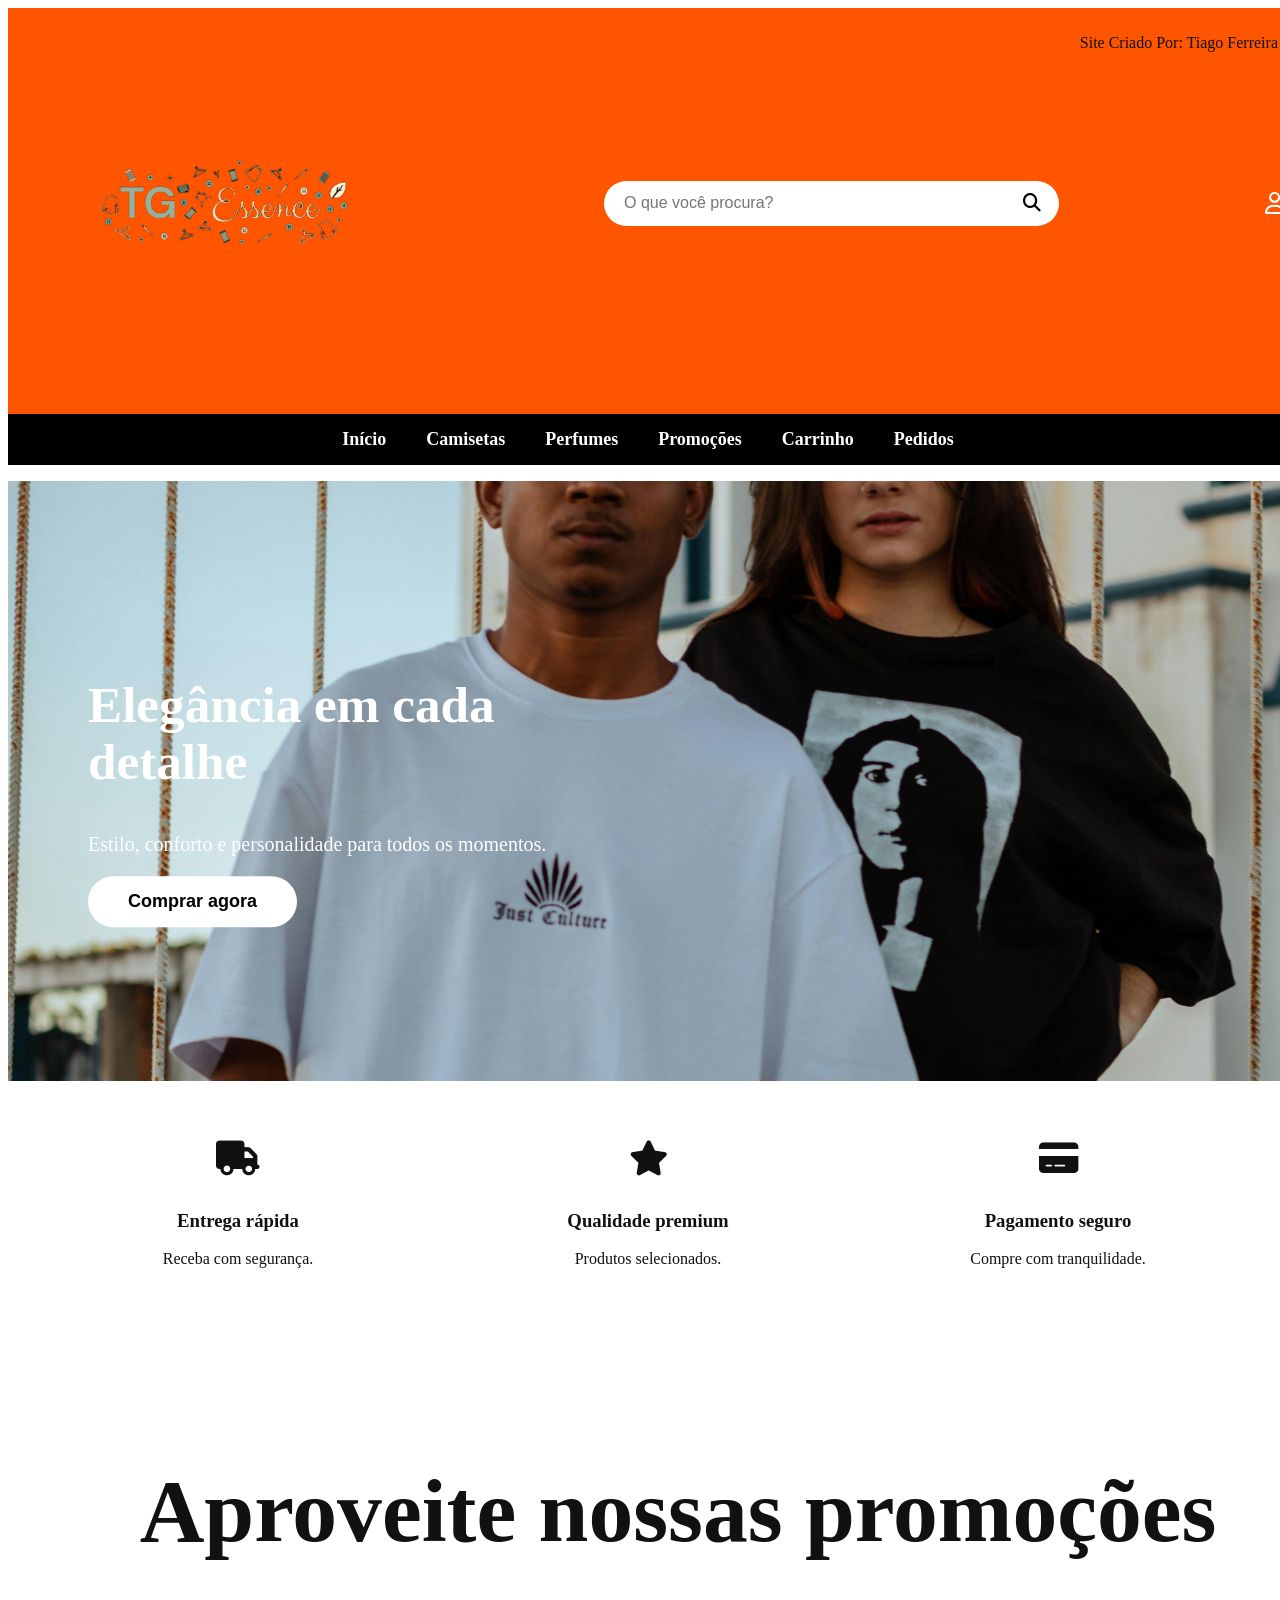
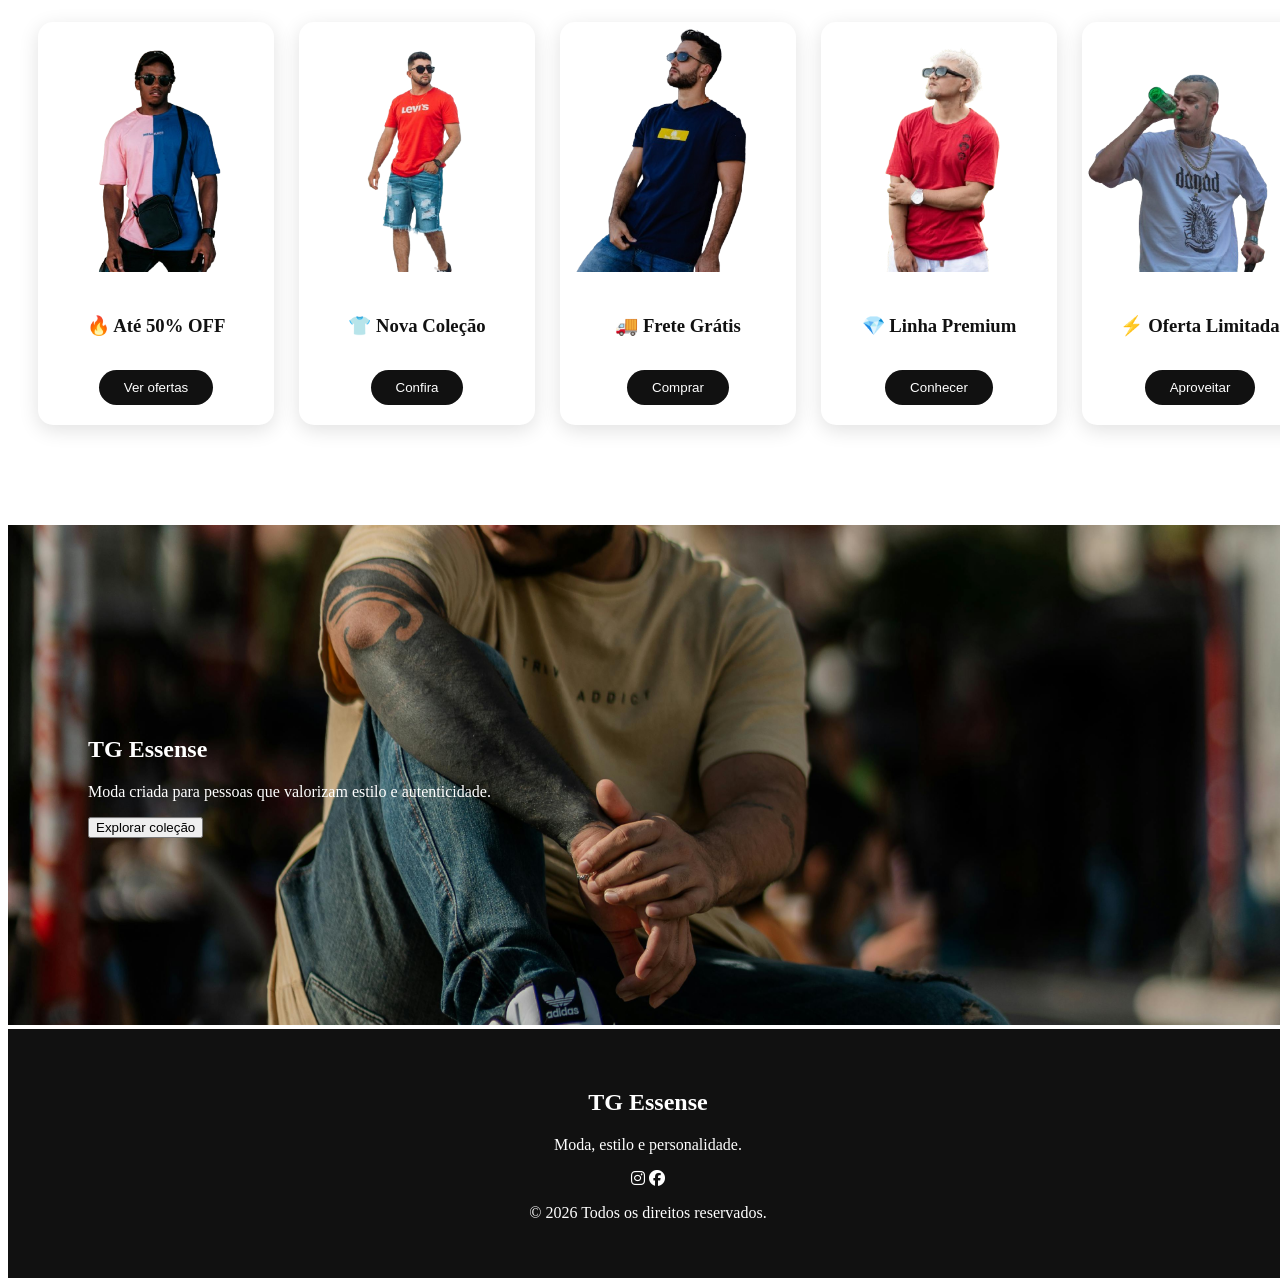
<file: index.html>
<!DOCTYPE html>
<html lang="pt-BR">

<head>

<meta charset="UTF-8">
<meta name="viewport" content="width=device-width, initial-scale=1.0">

<title>TG Essense | Moda e Estilo</title>

<link rel="stylesheet" href="style.css">


<script src="script.js" defer></script>

<link rel="stylesheet" 
href="https://cdnjs.cloudflare.com/ajax/libs/font-awesome/6.5.1/css/all.min.css">

</head>


<body>



<header>


<div class="header-top">


<div class="logo">

<a href="index.html">

<img src="imagens/lojat.png" alt="TG Essense">

</a>

</div>




<div class="pesquisa-box">

<input 
class="pesquisa"
type="text"
placeholder="O que você procura?">


<button class="botao">

<i class="fa-solid fa-magnifying-glass"></i>

</button>

</div>




<div class="icons">

<i class="fa-regular fa-user"></i>

<i class="fa-solid fa-bag-shopping"></i>

</div>



</div>


<P class="criador"> Site Criado Por: Tiago Ferreira</P>


<nav>

<ul>

<li><a href="index.html">Início</a></li>

<li><a href="camisas.html">Camisetas</a></li>

<li><a href="perfumes.html">Perfumes</a></li>

<li><a href="promoções.html">Promoções</a></li>

<li><a href="carrinho.html">Carrinho</a></li>

<li><a href="minhas-compras.html">Pedidos</a></li>

</ul>


</nav>



</header>







<main>





<section class="banner">


<div class="texto-banner">


<h1>
Elegância em cada detalhe
</h1>


<p>
Estilo, conforto e personalidade para todos os momentos.
</p>


<button>
Comprar agora
</button>



</div>






<div class="slides">


<img src="imagens/casal.jpg" class="slide active">


<img src="imagens/blusa.jpg" class="slide">


<img src="imagens/roupas.jpg" class="slide">


<img src="imagens/cabides.jpg" class="slide">


<img src="imagens/moda.jpg" class="slide">



</div>



</section>








<section class="beneficios">


<div>

<i class="fa-solid fa-truck"></i>

<h3>
Entrega rápida
</h3>

<p>
Receba com segurança.
</p>

</div>




<div>

<i class="fa-solid fa-star"></i>

<h3>
Qualidade premium
</h3>

<p>
Produtos selecionados.
</p>

</div>




<div>

<i class="fa-solid fa-credit-card"></i>

<h3>
Pagamento seguro
</h3>

<p>
Compre com tranquilidade.
</p>

</div>


</section>







<section class="promocoes">


<h2>
Aproveite nossas promoções
</h2>




<div class="cards">


<div class="card">

<img src="imagens/moda.png">

<div class="texto-card">

<h3>
🔥 Até 50% OFF
</h3>

<button>
Ver ofertas
</button>

</div>

</div>





<div class="card">

<img src="imagens/moda2.png">

<div class="texto-card">

<h3>
👕 Nova Coleção
</h3>

<button>
Confira
</button>

</div>

</div>





<div class="card">

<img src="imagens/moda3.png">

<div class="texto-card">

<h3>
🚚 Frete Grátis
</h3>

<button>
Comprar
</button>

</div>

</div>





<div class="card">

<img src="imagens/moda4.png">

<div class="texto-card">

<h3>
💎 Linha Premium
</h3>

<button>
Conhecer
</button>

</div>

</div>





<div class="card">

<img src="imagens/moda5.png">

<div class="texto-card">

<h3>
⚡ Oferta Limitada
</h3>

<button>
Aproveitar
</button>

</div>

</div>



</div>


</section>







<section class="destaque">


<img src="imagens/br.jpg">


<div class="destaque-texto">


<h2>
TG Essense
</h2>


<p>
Moda criada para pessoas que valorizam estilo e autenticidade.
</p>



<button>
Explorar coleção
</button>


</div>


</section>






</main>








<footer>


<h2>
TG Essense
</h2>


<p>
Moda, estilo e personalidade.
</p>


<div>

<i class="fa-brands fa-instagram"></i>

<i class="fa-brands fa-facebook"></i>

</div>



<p>
© 2026 Todos os direitos reservados.
</p>


</footer>




</body>

</html>
</file>
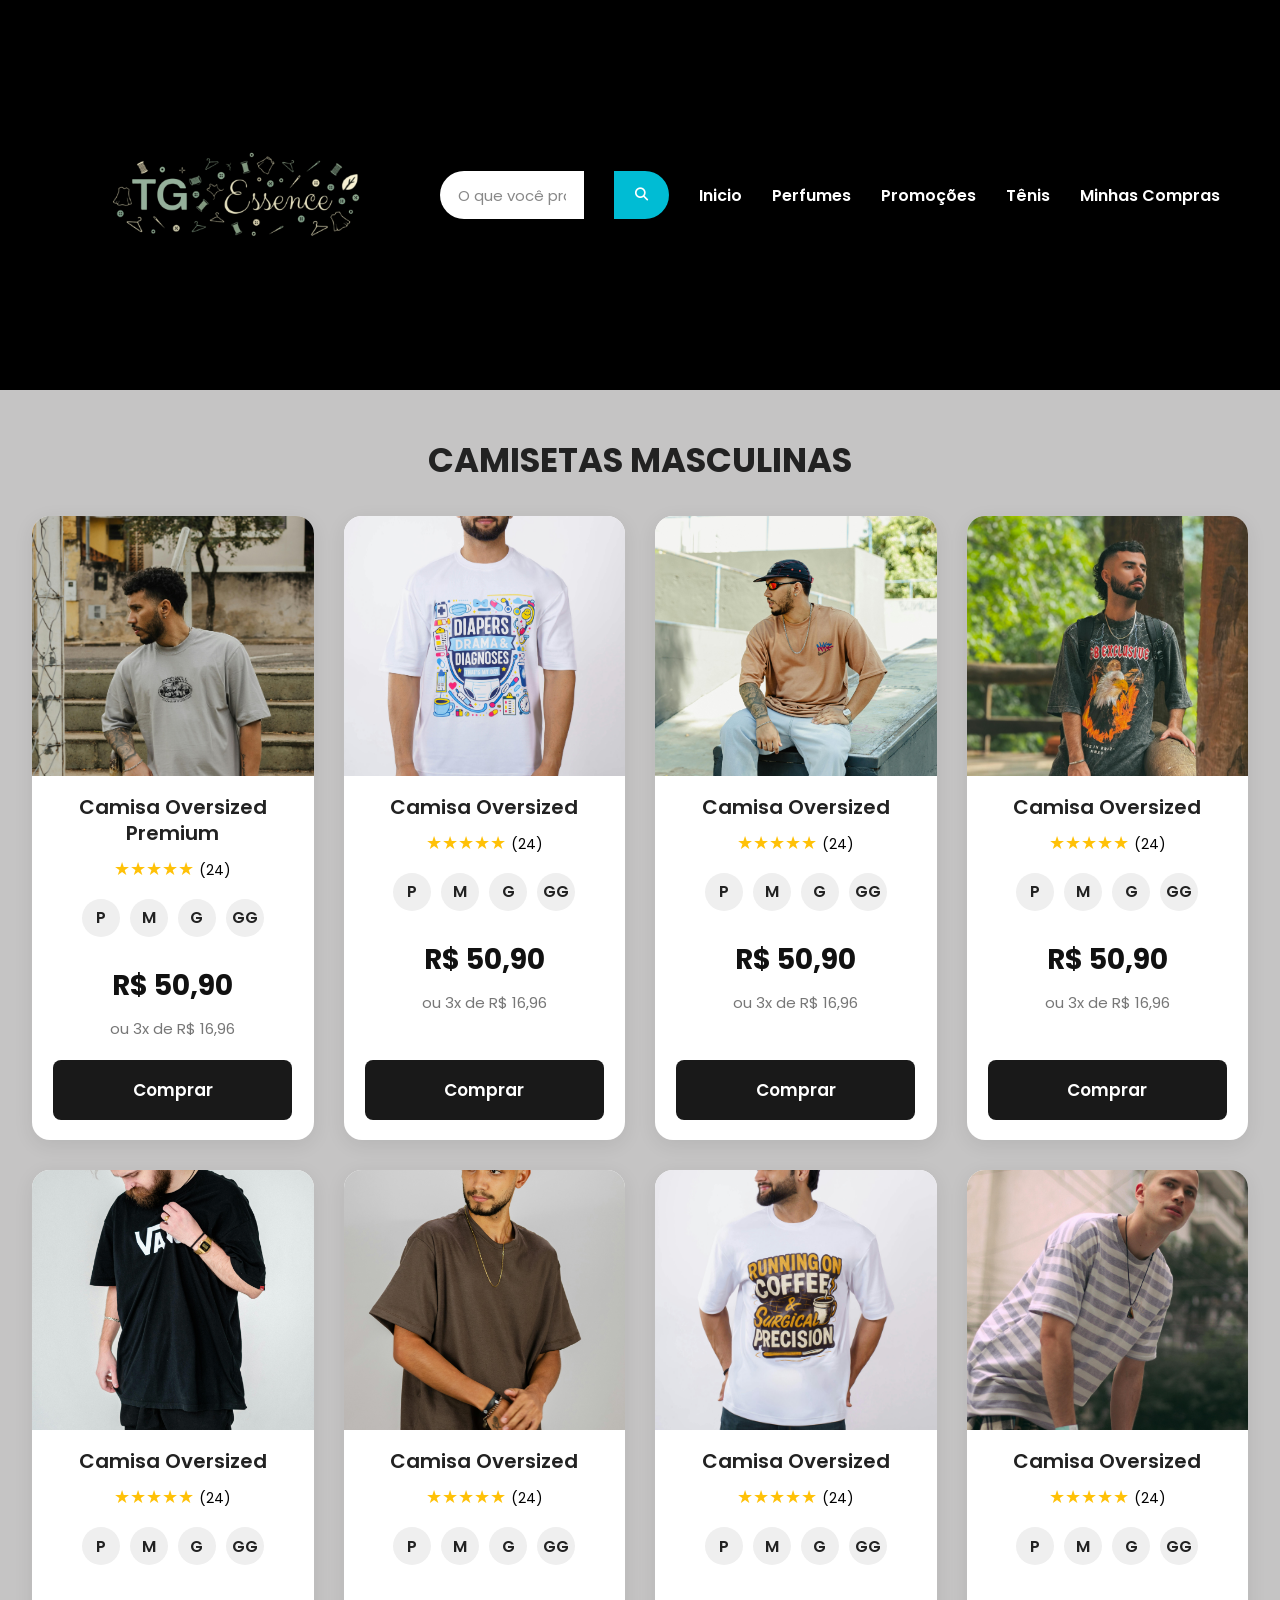
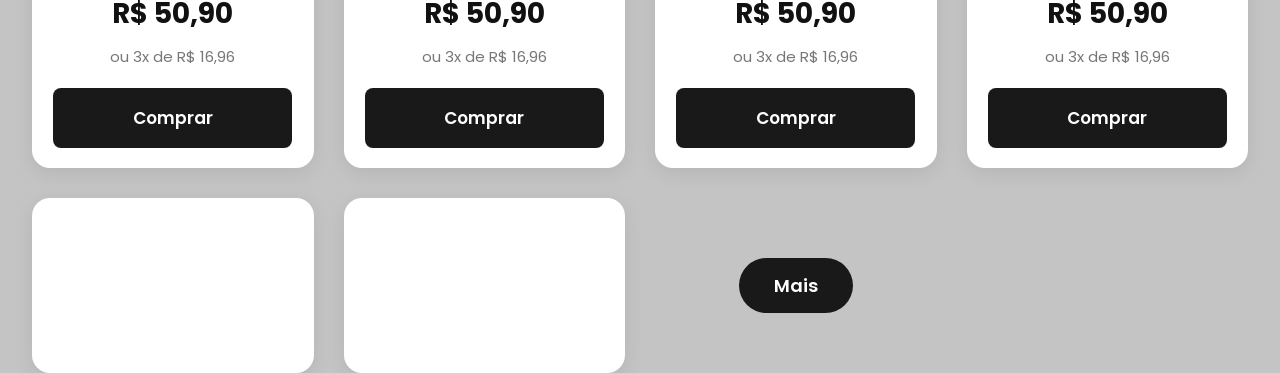
<file: camisas.html>
<!DOCTYPE html>
<html lang="en">

<head>
  <meta charset="UTF-8">
  <meta name="viewport" content="width=device-width, initial-scale=1.0">
  <title>Document</title>
  <link rel="stylesheet" href="stylecamisas.css">
  <link rel="stylesheet" href="https://cdnjs.cloudflare.com/ajax/libs/font-awesome/6.5.1/css/all.min.css">
  <link rel="preconnect" href="https://fonts.googleapis.com">
<link rel="preconnect" href="https://fonts.gstatic.com" crossorigin>
<link href="https://fonts.googleapis.com/css2?family=Poppins:wght@300;400;600;700&display=swap" rel="stylesheet">
    <link rel="stylesheet"
    href="https://cdnjs.cloudflare.com/ajax/libs/font-awesome/6.5.1/css/all.min.css">
</head>

<body>
  <header>
    <h1 class="logo">
      <img src="imagens/lojat.png" alt="logo">

    </h1>

    <input type="text" class="pesquisa" placeholder="O que você procura?">

    <button class="botao">
      <i class="fa-solid fa-magnifying-glass"></i>
    </button>
<div>
<nav>
            <ul>
                <li><a href="index.html">Inicio</a></li>
                <li><a href="perfumes.html">Perfumes</a></li>
                <li><a href="promoções.html">Promoções</a></li>
                <li><a href="tenis.html">Tênis</a></li>
                <li><a href="minhas-compras.html">Minhas Compras</a></li>
            </ul>
        </nav>
</div>





  </header>

  <main>

<h2 class="camisetas-masculinas">CAMISETAS MASCULINAS</h2>

<section class="produtos">

<div class="card">

    <img src="imagens/blusa.jpg" alt="Camisa Oversized">

    <h3>Camisa Oversized Premium</h3>

    <p class="avaliacao">
        ★★★★★ <span>(24)</span>
    </p>

    <div class="tamanhos">
        <span>P</span>
        <span>M</span>
        <span>G</span>
        <span>GG</span>
    </div>

    <p class="preco">R$ 50,90</p>

    <p class="parcelamento">ou 3x de R$ 16,96</p>

    <button>Comprar</button>

</div>



</div>
<div class="card">
<img src="imagens/over.jpg" alt="">
<h3>Camisa Oversized</h3>
   <p class="avaliacao">
        ★★★★★ <span>(24)</span>
    </p>

    <div class="tamanhos">
        <span>P</span>
        <span>M</span>
        <span>G</span>
        <span>GG</span>
    </div>

    <p class="preco">R$ 50,90</p>

    <p class="parcelamento">ou 3x de R$ 16,96</p>

    <button>Comprar</button>
</div>


<div class="card">
  <img src="imagens/over1.jpg" alt="">
  <h3>Camisa Oversized</h3>
 <p class="avaliacao">
        ★★★★★ <span>(24)</span>
    </p>

    <div class="tamanhos">
        <span>P</span>
        <span>M</span>
        <span>G</span>
        <span>GG</span>
    </div>

    <p class="preco">R$ 50,90</p>

    <p class="parcelamento">ou 3x de R$ 16,96</p>

    <button>Comprar</button>
</div>


<div class="card">
  <img src="imagens/over2.jpg" alt="">
  <h3>Camisa Oversized</h3>
 <p class="avaliacao">
        ★★★★★ <span>(24)</span>
    </p>

    <div class="tamanhos">
        <span>P</span>
        <span>M</span>
        <span>G</span>
        <span>GG</span>
    </div>

    <p class="preco">R$ 50,90</p>

    <p class="parcelamento">ou 3x de R$ 16,96</p>

    <button>Comprar</button>
</div>


<div class="card">
  <img src="imagens/over3.jpg" alt="">
  <h3>Camisa Oversized</h3>
   <p class="avaliacao">
        ★★★★★ <span>(24)</span>
    </p>

    <div class="tamanhos">
        <span>P</span>
        <span>M</span>
        <span>G</span>
        <span>GG</span>
    </div>

    <p class="preco">R$ 50,90</p>

    <p class="parcelamento">ou 3x de R$ 16,96</p>

    <button>Comprar</button>
</div>


<div class="card">
  <img src="imagens/over4.jpg" alt="">
  <h3>Camisa Oversized</h3>
   <p class="avaliacao">
        ★★★★★ <span>(24)</span>
    </p>

    <div class="tamanhos">
        <span>P</span>
        <span>M</span>
        <span>G</span>
        <span>GG</span>
    </div>

    <p class="preco">R$ 50,90</p>

    <p class="parcelamento">ou 3x de R$ 16,96</p>

    <button>Comprar</button>
</div>


<div class="card">
  <img src="imagens/over5.jpg" alt="">
  <h3>Camisa Oversized</h3>
   <p class="avaliacao">
        ★★★★★ <span>(24)</span>
    </p>

    <div class="tamanhos">
        <span>P</span>
        <span>M</span>
        <span>G</span>
        <span>GG</span>
    </div>

    <p class="preco">R$ 50,90</p>

    <p class="parcelamento">ou 3x de R$ 16,96</p>

    <button>Comprar</button>
</div>


<div class="card">
  <img src="imagens/over6.jpg" alt="">
  <h3>Camisa Oversized</h3>
   <p class="avaliacao">
        ★★★★★ <span>(24)</span>
    </p>

    <div class="tamanhos">
        <span>P</span>
        <span>M</span>
        <span>G</span>
        <span>GG</span>
    </div>

    <p class="preco">R$ 50,90</p>

    <p class="parcelamento">ou 3x de R$ 16,96</p>

    <button>Comprar</button>
</div>


<div class="card"></div>
<div class="card"></div>


<button class="btn">Mais</button>

</section>



  </main>





</body>

</html>
</file>
<file: style.css>
```css
/* ================= RESET ================= */

* {
    margin: 0;
    padding: 0;
    box-sizing: border-box;
    font-family: 'Poppins', sans-serif;
}

html {
    width: 100%;
    overflow-x: hidden;
}

body {
    background: #fff;
    color: #111;
    width: 100%;
    overflow-x: hidden;
}


/* ================= HEADER ================= */

header {
    position: relative;
    background: #ff5500;
    width: 100%;
}

.header-top {
    max-width: 1900px;
    width: 100%;
    margin: auto;

    display: flex;
    align-items: center;
    justify-content: space-between;

    gap: 30px;
    padding: 20px 40px;
}


/* LOGO */

.logo {
    flex-shrink: 1;
}

.logo img {
    width: 350px;
    max-width: 100%;
    height: auto;
    display: block;
}


/* ================= PESQUISA ================= */

.pesquisa-box {
    display: flex;
    align-items: center;
    width: 100%;
    max-width: 455px;
}

.pesquisa {
    width: 100%;
    height: 45px;

    border: none;
    outline: none;

    padding: 0 20px;

    border-radius: 25px 0 0 25px;

    font-size: 16px;
}

.botao {
    height: 45px;
    width: 55px;

    flex-shrink: 0;

    border: none;

    background: #fff;

    cursor: pointer;

    border-radius: 0 25px 25px 0;

    font-size: 18px;
}


/* ================= ICONES ================= */

.icons {
    color: white;

    display: flex;

    gap: 25px;

    font-size: 22px;

    flex-shrink: 0;
}


/* ================= MENU ================= */

nav {
    background: #000;
    width: 100%;
}

nav ul {
    display: flex;

    justify-content: center;
    align-items: center;

    gap: 40px;

    list-style: none;

    padding: 15px 20px;

    flex-wrap: wrap;
}

nav a {
    color: white;

    text-decoration: none;

    font-size: 18px;

    font-weight: 600;

    transition: .3s;
}

nav a:hover {
    color: #aaa;
}


/* ================= BANNER ================= */

.banner {
    width: 100%;
    height: 600px;

    position: relative;

    overflow: hidden;
}

.slides {
    width: 100%;
    height: 100%;
}

.slide {
    width: 100%;
    height: 100%;

    object-fit: cover;

    display: none;
}

.slide.active {
    display: block;
}


/* TEXTO BANNER */

.texto-banner {
    position: absolute;

    z-index: 2;

    top: 50%;
    left: 80px;

    transform: translateY(-50%);

    color: white;

    width: calc(100% - 160px);

    max-width: 500px;
}

.texto-banner h1 {
    font-size: clamp(35px, 4vw, 55px);
    line-height: 1.1;
}

.texto-banner p {
    margin: 20px 0;

    font-size: clamp(16px, 2vw, 20px);
}

.texto-banner button {
    padding: 15px 40px;

    border: none;

    border-radius: 30px;

    background: white;

    cursor: pointer;

    font-size: 18px;

    font-weight: bold;
}


/* ================= BENEFICIOS ================= */

.beneficios {
    max-width: 1200px;

    width: 100%;

    margin: 60px auto;

    padding: 0 30px;

    display: flex;

    justify-content: space-around;

    gap: 30px;

    text-align: center;
}

.beneficios div {
    width: 30%;
}

.beneficios i {
    font-size: 35px;

    margin-bottom: 15px;
}


/* ================= PROMOÇÕES ================= */

.promocoes {
    max-width: 1300px;

    width: 100%;

    margin: auto;

    padding: 40px 30px;
}

.promocoes h2 {
    text-align: center;

    font-size: clamp(40px, 7vw, 100px);

    margin-bottom: 60px;
}


/* ================= CARDS ================= */

.cards {
    display: grid;

    grid-template-columns: repeat(5, 1fr);

    gap: 25px;
}

.card {
    background: white;

    border-radius: 15px;

    overflow: hidden;

    box-shadow: 0 5px 20px rgba(0, 0, 0, .12);

    transition: .3s;
}

.card:hover {
    transform: translateY(-10px);
}

.card img {
    width: 100%;

    height: 250px;

    object-fit: cover;
}

.texto-card {
    padding: 20px;

    text-align: center;
}

.texto-card button {
    margin-top: 15px;

    padding: 10px 25px;

    border: none;

    border-radius: 20px;

    background: #111;

    color: white;

    cursor: pointer;
}


/* ================= DESTAQUE ================= */

.destaque {
    margin-top: 60px;

    position: relative;

    width: 100%;
}

.destaque img {
    width: 100%;

    height: 500px;

    object-fit: cover;
}

.destaque-texto {
    position: absolute;

    top: 50%;
    left: 80px;

    transform: translateY(-50%);

    color: white;

    max-width: 500px;
}


/* ================= FOOTER ================= */

footer {
    background: #111;

    color: white;

    text-align: center;

    padding: 40px 20px;
}


/* ================= CRIADOR ================= */

.criador {
    position: absolute;

    top: 10px;
    right: 10px;
}


/* ================================================= */
/* ================= TABLET ======================== */
/* ================================================= */

@media (max-width: 1200px) {

    .header-top {
        padding: 20px 25px;
    }

    .logo img {
        width: 280px;
    }

    .pesquisa-box {
        max-width: 350px;
    }

    .cards {
        grid-template-columns: repeat(3, 1fr);
    }
}


/* ================================================= */
/* ================= CELULAR ======================= */
/* ================================================= */

@media (max-width: 768px) {

    /* HEADER */

    .header-top {
        flex-direction: column;

        justify-content: center;

        gap: 15px;

        padding: 20px 15px;
    }

    .logo img {
        width: 220px;
        max-width: 80vw;
    }


    /* PESQUISA */

    .pesquisa-box {
        width: 100%;
        max-width: 400px;
    }

    .pesquisa {
        height: 42px;

        font-size: 14px;

        padding: 0 15px;
    }

    .botao {
        height: 42px;

        width: 50px;
    }


    /* ICONES */

    .icons {
        gap: 20px;

        font-size: 20px;
    }


    /* MENU */

    nav ul {
        flex-direction: column;

        gap: 0;

        padding: 0;
    }

    nav li {
        width: 100%;

        text-align: center;

        border-bottom: 1px solid #222;
    }

    nav a {
        display: block;

        padding: 12px;

        font-size: 16px;
    }


    /* BANNER */

    .banner {
        height: 430px;
    }

    .texto-banner {
        left: 20px;

        width: calc(100% - 40px);

        max-width: 90%;
    }

    .texto-banner h1 {
        font-size: 35px;
    }

    .texto-banner p {
        font-size: 16px;

        margin: 15px 0;
    }

    .texto-banner button {
        padding: 12px 25px;

        font-size: 15px;
    }


    /* BENEFICIOS */

    .beneficios {
        flex-direction: column;

        gap: 35px;

        margin: 40px auto;

        padding: 0 20px;
    }

    .beneficios div {
        width: 100%;
    }


    /* PROMOÇÕES */

    .promocoes {
        padding: 30px 20px;
    }

    .promocoes h2 {
        font-size: 45px;

        margin-bottom: 40px;
    }


    /* CARDS */

    .cards {
        grid-template-columns: 1fr;

        gap: 20px;
    }

    .card img {
        height: 220px;
    }


    /* DESTAQUE */

    .destaque {
        margin-top: 40px;
    }

    .destaque img {
        height: 400px;
    }

    .destaque-texto {
        left: 20px;

        width: calc(100% - 40px);
    }
}


/* ================================================= */
/* ================= CELULARES PEQUENOS ============ */
/* ================================================= */

@media (max-width: 480px) {

    .logo img {
        width: 180px;
    }

    .banner {
        height: 380px;
    }

    .texto-banner h1 {
        font-size: 30px;
    }

    .texto-banner p {
        font-size: 14px;
    }

    .texto-banner button {
        padding: 10px 20px;

        font-size: 14px;
    }

    .promocoes h2 {
        font-size: 38px;
    }

    .card img {
        height: 200px;
    }

    .destaque img {
        height: 350px;
    }

    footer {
        padding: 30px 15px;

        font-size: 14px;
    }
}
</file>
<file: stylecamisas.css>
/* ================================================= */
/* ================= RESET ========================== */
/* ================================================= */

*{
    margin:0;
    padding:0;
    box-sizing:border-box;
    font-family:'Poppins',sans-serif;
}

html{
    width:100%;
    overflow-x:hidden;
}

body{
    width:100%;
    min-width:0;
    background:#c5c4c4;
    color:#222;
    overflow-x:hidden;
}


/* ================================================= */
/* ================= HEADER ========================= */
/* ================================================= */

header{
    width:100%;
    background:#000;

    display:flex;
    justify-content:space-between;
    align-items:center;

    padding:20px 60px;

    gap:30px;
    flex-wrap:wrap;
}


/* ================================================= */
/* ================= LOGO =========================== */
/* ================================================= */

.logo{
    display:flex;
    align-items:center;
    flex-shrink:0;
}

.logo img{
    width:350px;
    max-width:100%;
    height:auto;
    display:block;
}


/* ================================================= */
/* ================= PESQUISA ======================= */
/* ================================================= */

.pesquisa-box{
    display:flex;
    align-items:center;

    width:435px;
    max-width:100%;

    flex:0 1 435px;

    margin:0 auto;
}

.pesquisa{
    flex:1;

    width:auto;
    min-width:0;

    height:48px;

    padding:0 18px;

    border:none;
    outline:none;

    border-radius:30px 0 0 30px;

    background:#fff;

    color:#222;

    font-size:15px;
}

.pesquisa::placeholder{
    color:#888;
}

.botao{
    flex:0 0 55px;

    width:55px;
    height:48px;

    padding:0;

    border:none;

    background:#00bcd4;
    color:#fff;

    border-radius:0 30px 30px 0;

    cursor:pointer;

    transition:
        background .3s ease,
        transform .2s ease;
}

.botao:hover{
    background:#0097a7;
}

.botao:active{
    transform:scale(.96);
}


/* ================================================= */
/* ================= MENU ========================== */
/* ================================================= */

nav{
    flex-shrink:0;
}

nav ul{
    display:flex;

    align-items:center;

    gap:30px;

    list-style:none;
}

nav a{
    position:relative;

    text-decoration:none;

    color:#fff;

    font-weight:600;

    transition:color .3s ease;

    white-space:nowrap;
}

nav a::after{
    content:"";

    position:absolute;

    left:0;
    bottom:-6px;

    width:0;
    height:2px;

    background:#00bcd4;

    transition:width .3s ease;
}

nav a:hover{
    color:#00bcd4;
}

nav a:hover::after{
    width:100%;
}


/* ================================================= */
/* ================= TÍTULO ======================== */
/* ================================================= */

.camisetas-masculinas{
    width:100%;

    text-align:center;

    margin:50px 0 35px;

    padding:0 15px;

    font-size:34px;
    font-weight:700;

    line-height:1.2;

    color:#222;
}


/* ================================================= */
/* ================= PRODUTOS ====================== */
/* ================================================= */

.produtos{
    width:95%;
    max-width:1500px;

    margin:0 auto;

    display:grid;

    grid-template-columns:
        repeat(auto-fit,minmax(250px,1fr));

    gap:30px;
}


/* ================================================= */
/* ================= CARD =========================== */
/* ================================================= */

.card{
    width:100%;
    min-width:0;

    background:#fff;

    border-radius:18px;

    overflow:hidden;

    box-shadow:
        0 5px 20px rgba(0,0,0,.08);

    display:flex;
    flex-direction:column;

    transition:
        transform .35s ease,
        box-shadow .35s ease;
}

.card:hover{
    transform:translateY(-8px);

    box-shadow:
        0 20px 35px rgba(0,0,0,.18);
}


/* ================================================= */
/* ================= IMAGEM ======================== */
/* ================================================= */

.card img{
    width:100%;
    height:260px;

    display:block;

    object-fit:cover;

    transition:transform .4s ease;
}

.card:hover img{
    transform:scale(1.03);
}


/* ================================================= */
/* ================= NOME ========================== */
/* ================================================= */

.card h3{
    text-align:center;

    margin:18px 15px 10px;

    font-size:20px;
    font-weight:600;

    line-height:1.3;
}


/* ================================================= */
/* ================= AVALIAÇÃO ===================== */
/* ================================================= */

.avaliacao{
    text-align:center;

    color:#ffc107;

    font-size:18px;

    line-height:1.4;
}

.avaliacao span{
    color:#000;

    font-size:14px;
}


/* ================================================= */
/* ================= TAMANHOS ====================== */
/* ================================================= */

.tamanhos{
    display:flex;

    justify-content:center;
    align-items:center;

    gap:10px;

    margin:18px 0;

    flex-wrap:wrap;
}

.tamanhos span{
    width:38px;
    height:38px;

    display:flex;

    justify-content:center;
    align-items:center;

    border-radius:50%;

    background:#efefef;

    font-weight:600;

    transition:
        background .3s ease,
        color .3s ease,
        transform .2s ease;
}

.tamanhos span:hover{
    background:#00bcd4;

    color:#fff;

    cursor:pointer;

    transform:scale(1.05);
}


/* ================================================= */
/* ================= PREÇO ========================= */
/* ================================================= */

.preco{
    text-align:center;

    margin-top:10px;

    font-size:28px;

    font-weight:700;

    color:#111;
}

.parcelamento{
    text-align:center;

    margin:10px 0 20px;

    color:#777;

    font-size:15px;
}


/* ================================================= */
/* ================= BOTÃO CARD ==================== */
/* ================================================= */

.card button{
    width:85%;
    min-height:60px;

    margin:auto auto 20px;

    padding:10px;

    border:none;

    border-radius:8px;

    background:#191919;

    color:#fff;

    font-size:17px;
    font-weight:600;

    cursor:pointer;

    transition:
        background .3s ease,
        transform .2s ease;
}

.card button:hover{
    background:#00bcd4;
}

.card button:active{
    transform:scale(.98);
}


/* ================================================= */
/* ================= BOTÃO FINAL =================== */
/* ================================================= */

.btn{
    display:block;

    margin:60px auto;

    padding:14px 35px;

    border:none;

    border-radius:30px;

    background:#191919;

    color:#fff;

    font-size:18px;
    font-weight:600;

    cursor:pointer;

    transition:
        background .3s ease,
        transform .2s ease;
}

.btn:hover{
    background:#00bcd4;

    transform:translateY(-2px);
}

.btn:active{
    transform:scale(.97);
}


/* ================================================= */
/* ================= TABLET ======================== */
/* ================================================= */

@media(max-width:1200px){

    header{
        padding:20px 35px;
    }

    .logo img{
        width:300px;
    }

    .pesquisa-box{
        width:380px;
        flex-basis:380px;
    }

    nav ul{
        gap:20px;
    }

}


/* ================================================= */
/* ================= TABLET MENOR ================== */
/* ================================================= */

@media(max-width:900px){

    header{
        flex-direction:column;

        justify-content:center;
        align-items:center;

        text-align:center;

        padding:20px 30px;

        gap:20px;
    }

    .logo{
        justify-content:center;
    }

    .logo img{
        width:300px;
    }

    .pesquisa-box{
        width:100%;
        max-width:450px;

        flex:0 1 450px;

        margin:0 auto;
    }

    nav{
        width:100%;
    }

    nav ul{
        justify-content:center;

        flex-wrap:wrap;

        gap:20px;
    }

    .produtos{
        width:92%;

        grid-template-columns:
            repeat(2,minmax(0,1fr));

        gap:25px;
    }

}


/* ================================================= */
/* ================= CELULAR ======================= */
/* ================================================= */

@media(max-width:600px){

    header{
        padding:20px 15px;

        gap:18px;
    }


    /* LOGO */

    .logo{
        width:100%;

        justify-content:center;
    }

    .logo img{
        width:220px;

        max-width:80vw;
    }


    /* PESQUISA */

    .pesquisa-box{
        width:100%;

        max-width:400px;

        flex:0 1 400px;

        margin:0 auto;
    }

    .pesquisa{
        flex:1;

        width:auto;

        height:45px;

        min-width:0;

        font-size:14px;

        padding:0 16px;
    }

    .botao{
        flex:0 0 50px;

        width:50px;

        height:45px;
    }


    /* MENU */

    nav{
        width:100%;
    }

    nav ul{
        width:100%;

        flex-direction:column;

        gap:0;
    }

    nav li{
        width:100%;

        text-align:center;
    }

    nav a{
        display:block;

        width:100%;

        padding:12px;

        white-space:normal;
    }

    nav a::after{
        display:none;
    }


    /* TÍTULO */

    .camisetas-masculinas{
        margin:35px 0 25px;

        font-size:28px;
    }


    /* PRODUTOS */

    .produtos{
        width:92%;

        grid-template-columns:1fr;

        gap:25px;
    }


    /* CARD */

    .card img{
        height:260px;
    }

    .card h3{
        font-size:20px;
    }

    .preco{
        font-size:28px;
    }

    .card button{
        width:85%;

        min-height:60px;
    }


    /* BOTÃO FINAL */

    .btn{
        margin:45px auto;

        padding:14px 30px;

        font-size:16px;

        max-width:90%;
    }

}


/* ================================================= */
/* ============== CELULAR PEQUENO ================== */
/* ================================================= */

@media(max-width:400px){

    header{
        padding:18px 10px;
    }

    .logo img{
        width:190px;

        max-width:80vw;
    }

    .pesquisa-box{
        width:100%;

        max-width:100%;

        flex-basis:100%;
    }

    .pesquisa{
        height:44px;

        font-size:13px;

        padding:0 14px;
    }

    .botao{
        flex:0 0 48px;

        width:48px;

        height:44px;
    }

    .camisetas-masculinas{
        margin-top:30px;

        font-size:25px;
    }

    .produtos{
        width:94%;

        gap:20px;
    }

    .card img{
        height:230px;
    }

    .card h3{
        font-size:18px;
    }

    .preco{
        font-size:25px;
    }

    .parcelamento{
        font-size:14px;
    }

    .card button{
        width:88%;

        font-size:16px;
    }

}
</file>
